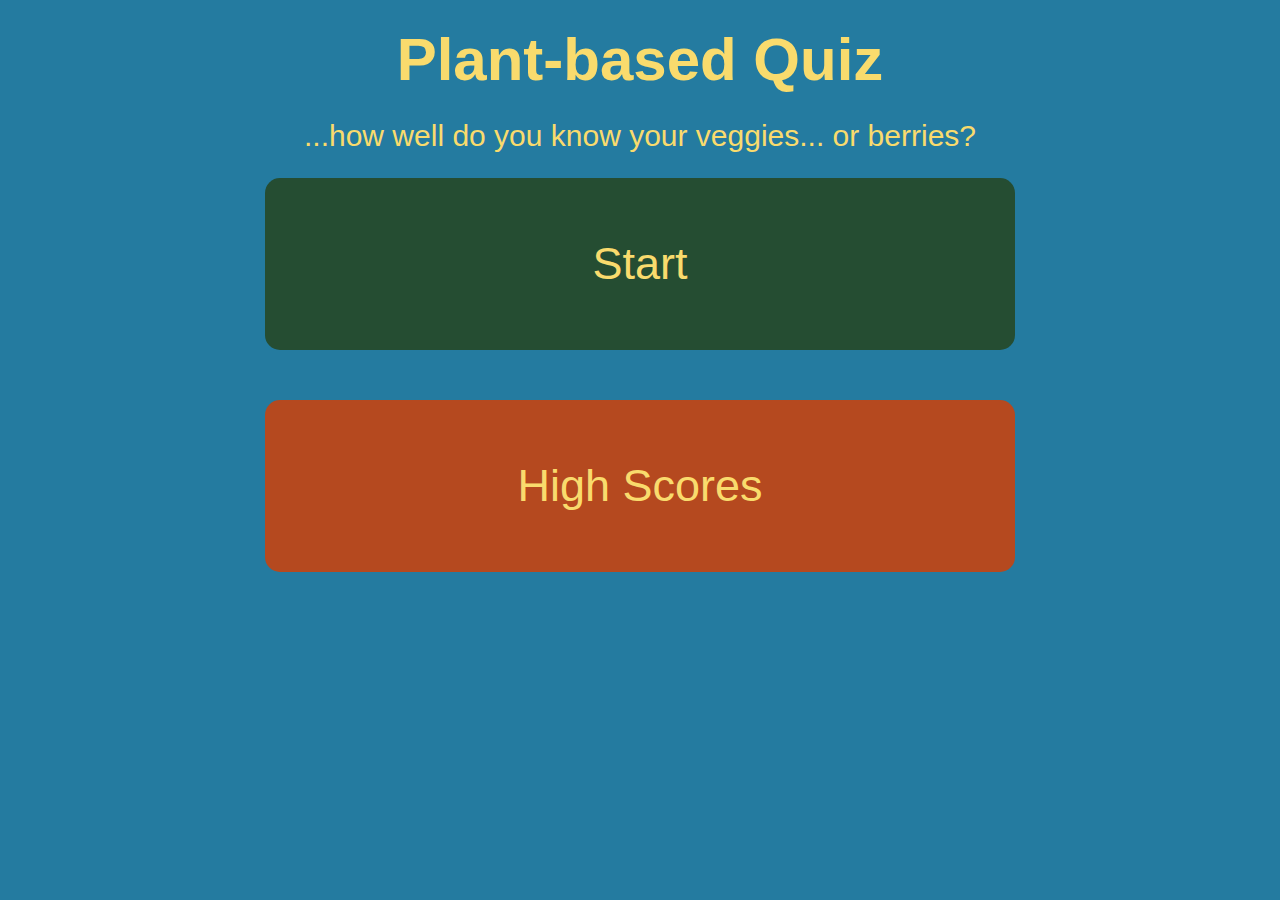
<file: index.html>
<!DOCTYPE html>
<html lang="en">
<head>
    <meta charset="UTF-8">
    <meta http-equiv="X-UA-Compatible" content="IE=edge">
    <meta name="viewport" content="width=device-width, initial-scale=1.0">
    <link rel="stylesheet" href="https://use.fontawesome.com/releases/v5.15.4/css/all.css"
    integrity="sha384-DyZ88mC6Up2uqS4h/KRgHuoeGwBcD4Ng9SiP4dIRy0EXTlnuz47vAwmeGwVChigm" crossorigin="anonymous">
    <link rel="stylesheet" href="style.css"> 
    <title>Fruits and Veggie Quiz</title>
</head>
<body>
    <div id="quiz-area">
        <div id="home" class="flex-column flex-center">
            <h1 class="quiz-name">Plant-based Quiz</h1>
            <p>...how well do you know your veggies... or berries?</p>
            <a href="quiz.html" class="btn">Start</a>
            <a href="highscores.html" id="highscores-btn" 
            class="btn">High Scores <i class="fas fa-trophy"></i></a>
        </div>

    </div>
    <script src="quiz.js"></script>
    <script src="end.js"></script>

</body>
</html>
</file>
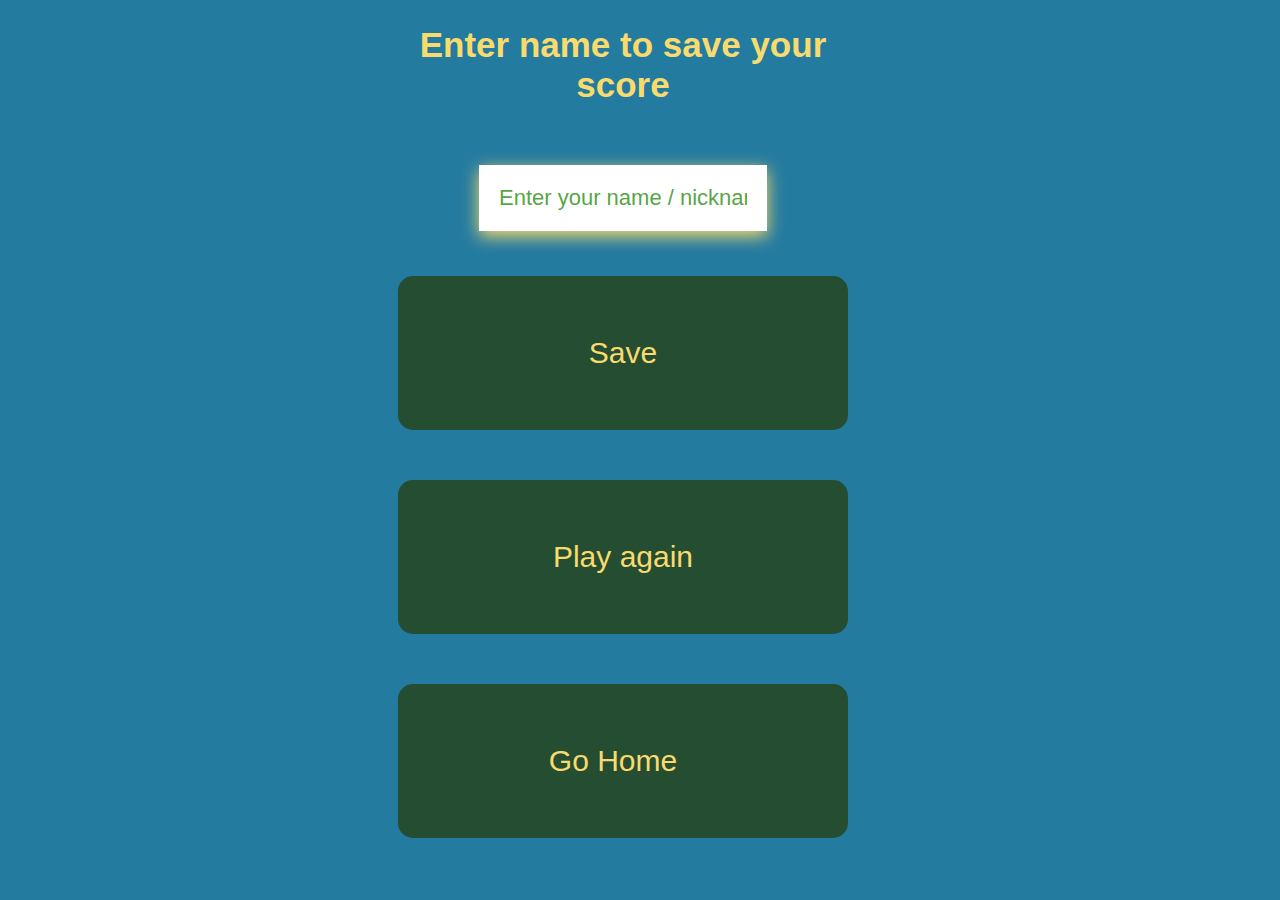
<file: end.html>
<!DOCTYPE html>
<html lang="en">

<head>
    <meta charset="UTF-8" />
    <meta http-equiv="X-UA-Compatible" content="IE=edge" />
    <meta name="viewport" content="width=device-width, initial-scale=1.0" />

    <link rel="stylesheet" href="https://use.fontawesome.com/releases/v5.15.4/css/all.css"
        integrity="sha384-DyZ88mC6Up2uqS4h/KRgHuoeGwBcD4Ng9SiP4dIRy0EXTlnuz47vAwmeGwVChigm" crossorigin="anonymous">
    <link rel="stylesheet" href="style.css" />
    <title>Quiz - End-Page</title>
</head>

<body>
    <div class="quiz-area">
        <div id="end" class="flex-center flex-column">
            <h1 id="final-score">0</h1>
            <form class="end-form">
                <h2 id="end-text">Enter name to save your score</h2>
                <input type="text" name="name" id="username" placeholder="Enter your name / nickname">
                <button class="btn-end" id="save-score-btn" type="submit" onclick="saveHighScore(event)"
                    disabled>Save</button>
            </form>
            <a href="quiz.html" class="btn-end">Play again</a>
            <a href="/" class="btn-end">Go Home<i class="fas fa-laptop-house"></i></a>
        </div>
        <script src="quiz.js"></script>
        <script src="end.js"></script>
        <script src="highscores.js"></script>
    </div>
</body>

</html>
</file>
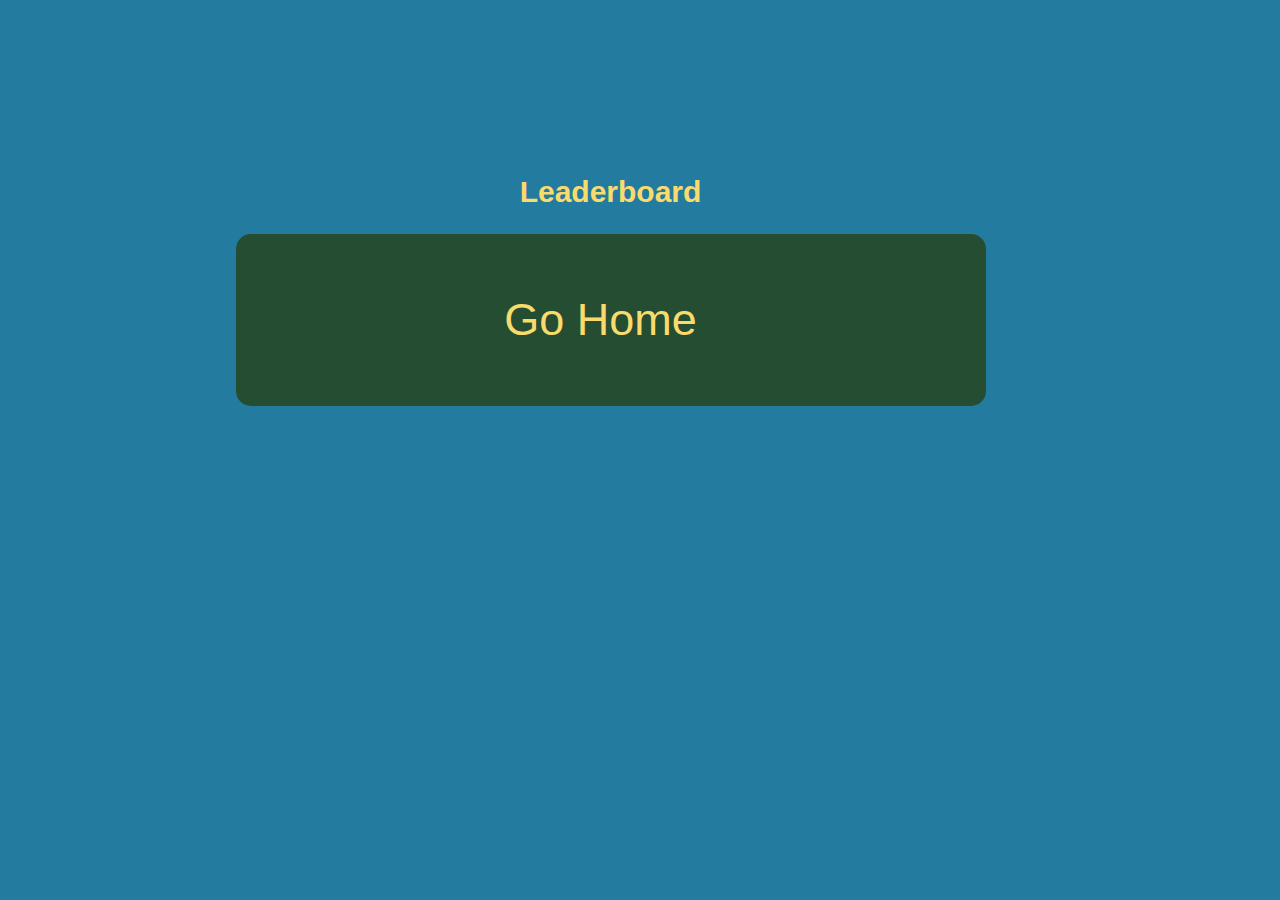
<file: highscores.html>
<!DOCTYPE html>
<html lang="en">

<head>
    <meta charset="UTF-8">
    <meta http-equiv="X-UA-Compatible" content="IE=edge">
    <meta name="viewport" content="width=device-width, initial-scale=1.0">
    <link rel="stylesheet" href="https://use.fontawesome.com/releases/v5.15.4/css/all.css"
        integrity="sha384-DyZ88mC6Up2uqS4h/KRgHuoeGwBcD4Ng9SiP4dIRy0EXTlnuz47vAwmeGwVChigm" crossorigin="anonymous">
    <link rel="stylesheet" href="style.css">
    <link rel="stylesheet" href="highscores.css">
    <title>High Scores</title>
</head>

<body>
    <div class="quiz-area">
        <div id="high-scores" class="flex-center flex-column">
            <h1 id="final-score">Leaderboard</h1>
            <ul id="highScoresList"></ul>
            <a href="index.html" class="btn">Go Home<i class="fas fa-laptop-house"></i></a>
        </div>
    </div>
    <script src="highscores.js"></script>
    <script src="end.js"></script>
</body>

</html>
</file>
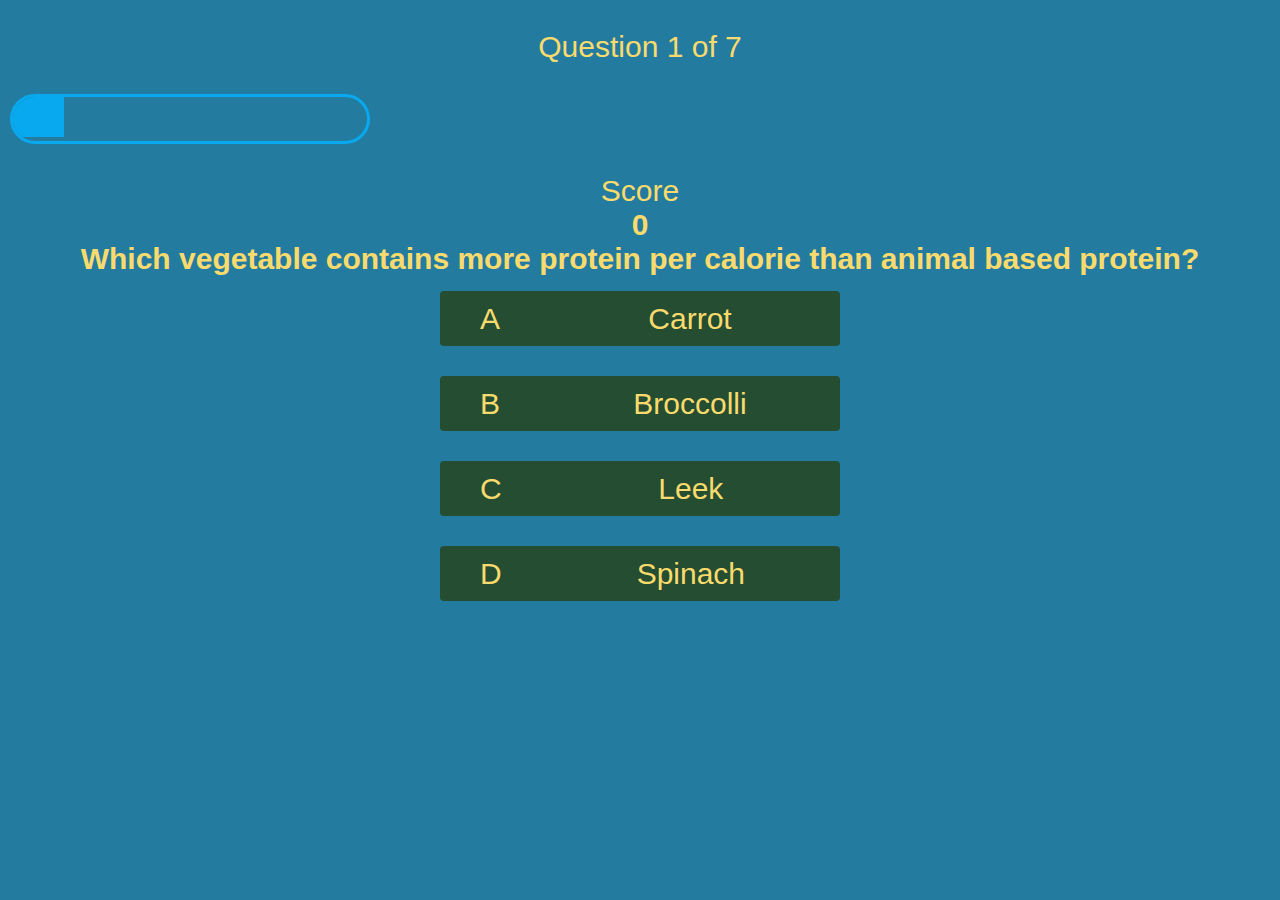
<file: quiz.html>
<!DOCTYPE html>
<html lang="en">

<head>
    <meta charset="UTF-8">
    <meta http-equiv="X-UA-Compatible" content="IE=edge">
    <meta name="viewport" content="width=device-width, initial-scale=1.0">

    <link rel="stylesheet" href="https://use.fontawesome.com/releases/v5.15.4/css/all.css"
        integrity="sha384-DyZ88mC6Up2uqS4h/KRgHuoeGwBcD4Ng9SiP4dIRy0EXTlnuz47vAwmeGwVChigm" crossorigin="anonymous">
    <link rel="stylesheet" href="style.css">
    <link rel="stylesheet" href="quiz.css">

    <title>Quiz Page</title>
</head>

<body>
    <div id="quiz-area">
        <div id="quiz" class="justify-center flex-column">
            <div id="display-quiz">
                <div class="display-item">
                    <p id="progress-text" class="display-prefix">Question</p>
                    <div id="progress-bar">
                        <div id="progress-bar-full"></div>
                    </div>
                </div>
                <div class="display-item">
                    <p class="display-prefix">Score <i class="fas fa-star-half-alt"></i></p>
                    <h1 class="display-main-text" id="score">0</h1>
                </div>
            </div>
            <h1 id="question"></h1>
            <div class="choice-display">
                <p class="choice-prefix">A</p>
                <p class="choice-text" data-number="1">answer</p>
            </div>
            <div class="choice-display">
                <p class="choice-prefix">B</p>
                <p class="choice-text" data-number="2">answer</p>
            </div>
            <div class="choice-display">
                <p class="choice-prefix">C</p>
                <p class="choice-text" data-number="3">answer</p>
            </div>
            <div class="choice-display">
                <p class="choice-prefix">D</p>
                <p class="choice-text" data-number="4">answer</p>
            </div>
        </div>
    </div>

    <script src="quiz.js"></script>
</body>

</html>
</file>
<file: style.css>
@import url('https://fonts.googleapis.com/css2?family=Open+Sans&display=swap');
/* color palette:   #247ba0 for a blue background
                    #254d32 for quiz area background
                    #f9db6d for text and some shades
*/

* {
    box-sizing: border-box;
    margin: 0;
    padding: 0;
    font-size: 30px;
    font-family: 'Roboto', sans-serif;
}

body {
    background-color: #247ba0;
    color: #f9db6d;
}

.quiz-name {
    font-size: 60px;
    margin: 25px;
}

h2 {
    font-size: 45px;
    margin-bottom: 60px;
}


.quiz-area {
    width: 80%;
    display: flex;
    justify-content: center;
    align-items: center;
    max-width: 70%;
    margin: 0;
    padding: 25px;
}

.flex-column {
    display: flex;
    flex-direction: column;
}

.flex-center {
    justify-content: center;
    align-items: center;
}

.justify-center {
    justify-content: center;
}

.text-center {
    text-align: center;
}

.hidden {
    display: none;
}

.btn {
    font-size: 1.5rem;
    padding: 2rem;
    width: 25rem;
    text-align: center;
    margin: 25px;
    text-decoration: none;
    color: #f9db6d;
    background-color: #254d32;
    border-radius: 15px;
}

.btn:hover {
    cursor: pointer;
    box-shadow: 0 1rem 1.5rem #f9db6d;
    transition: transform 150ms;
    transform: scale(1.03);
}

.btn[disabled]:hover {
    cursor: not-allowed;
    box-shadow: none;
    transform: none;
}

#highscores-btn {
    background: #d33f04d3;
}

/* End page style */

.end-form {
    display: flex;
    flex-direction: column;
    align-items: center;
    max-width: 80%;
    width: 600px;
}

#end {
    margin: 0 0 0 350px;
}

input {
    margin-bottom: 20px;
    width: 200px;
    padding: 20px;
    font-size: 22px;
    border: none;
    box-shadow: 0 5px 16px 0 #f9db6d;
}

input::placeholder {
    color: rgba(39, 141, 8, 0.795);
}

#username {
    margin-bottom: 20px;
    width: 60%;
    outline: none;
}

#end-text {
    font-size: 35px;
    color: #f9db6d;
    text-align: center;
}

#save-score-btn {
    border: none;
}

.btn-end {
    font-size: 1rem;
    padding: 2rem;
    width: 15rem;
    text-align: center;
    margin: 25px;
    text-decoration: none;
    color: #f9db6d;
    background-color: #254d32;
    border-radius: 15px;
}

.btn-end:hover {
    cursor: pointer;
    box-shadow: 0 1rem 1.5rem #f9db6d;
    transition: transform 150ms;
    transform: scale(1.03);
}

.fa-laptop-house {
    margin-left: 20px;
    color: #247ba0;
}
</file>
<file: highscores.css>
body {
    margin: 150px 0 0 250px;
    color: #f9db6d;
}

#highscore-list {
    list-style: none;
    margin-bottom: 50px;
}

.highscores {
    font-size: 45px;
    margin-bottom: 10px;
}
</file>
<file: quiz.css>
body {
    text-align: center;
    color: #f9db6d;
}

.choice-display {
    display: flex;
    height: 55px;
    margin: 15px auto;
    align-items: center;
    justify-content: center;
    max-width: 600px;
    border-radius: 4px;
    background: #254d32;
    font-size: 40px;
    min-width: 400px;
}

.choice-display:hover {
    cursor: pointer;
    box-shadow: 0 8px 16px #f9db6d;
    transform: scale(1.02);
    transform: transform 100ms;
}

.choice-prefix {
    padding: 40px 40px;
}

.choice-text {
    padding: 20px;
    width: 90%;
}

.correct {
    background-color: salmon;
    color: #93e004;
}

.incorrect {
    background-color: olivedrab;
    color: crimson;
}

.display-quiz {
    display: flex;
    justify-content: space-between;
}

.display-prefix {
    padding-top: 30px;
    text-align: center;
    font-size: 30px;
}

.display-text-main {
    text-align: center;

}

#progress-bar {
    width: 360px;
    height: 50px;
    border: 3px solid #08a9ee;
    margin: 30px 0 0 10px;
    border-radius: 50px;
    overflow: hidden;
}

#progress-bar-full {
    height: 90%;
    background: #08a9ee;
    width: 0%;
}

@media screen and (max-width: 800px) {
    .choice-display {
        min-width: 640px;
    }
}
</file>
